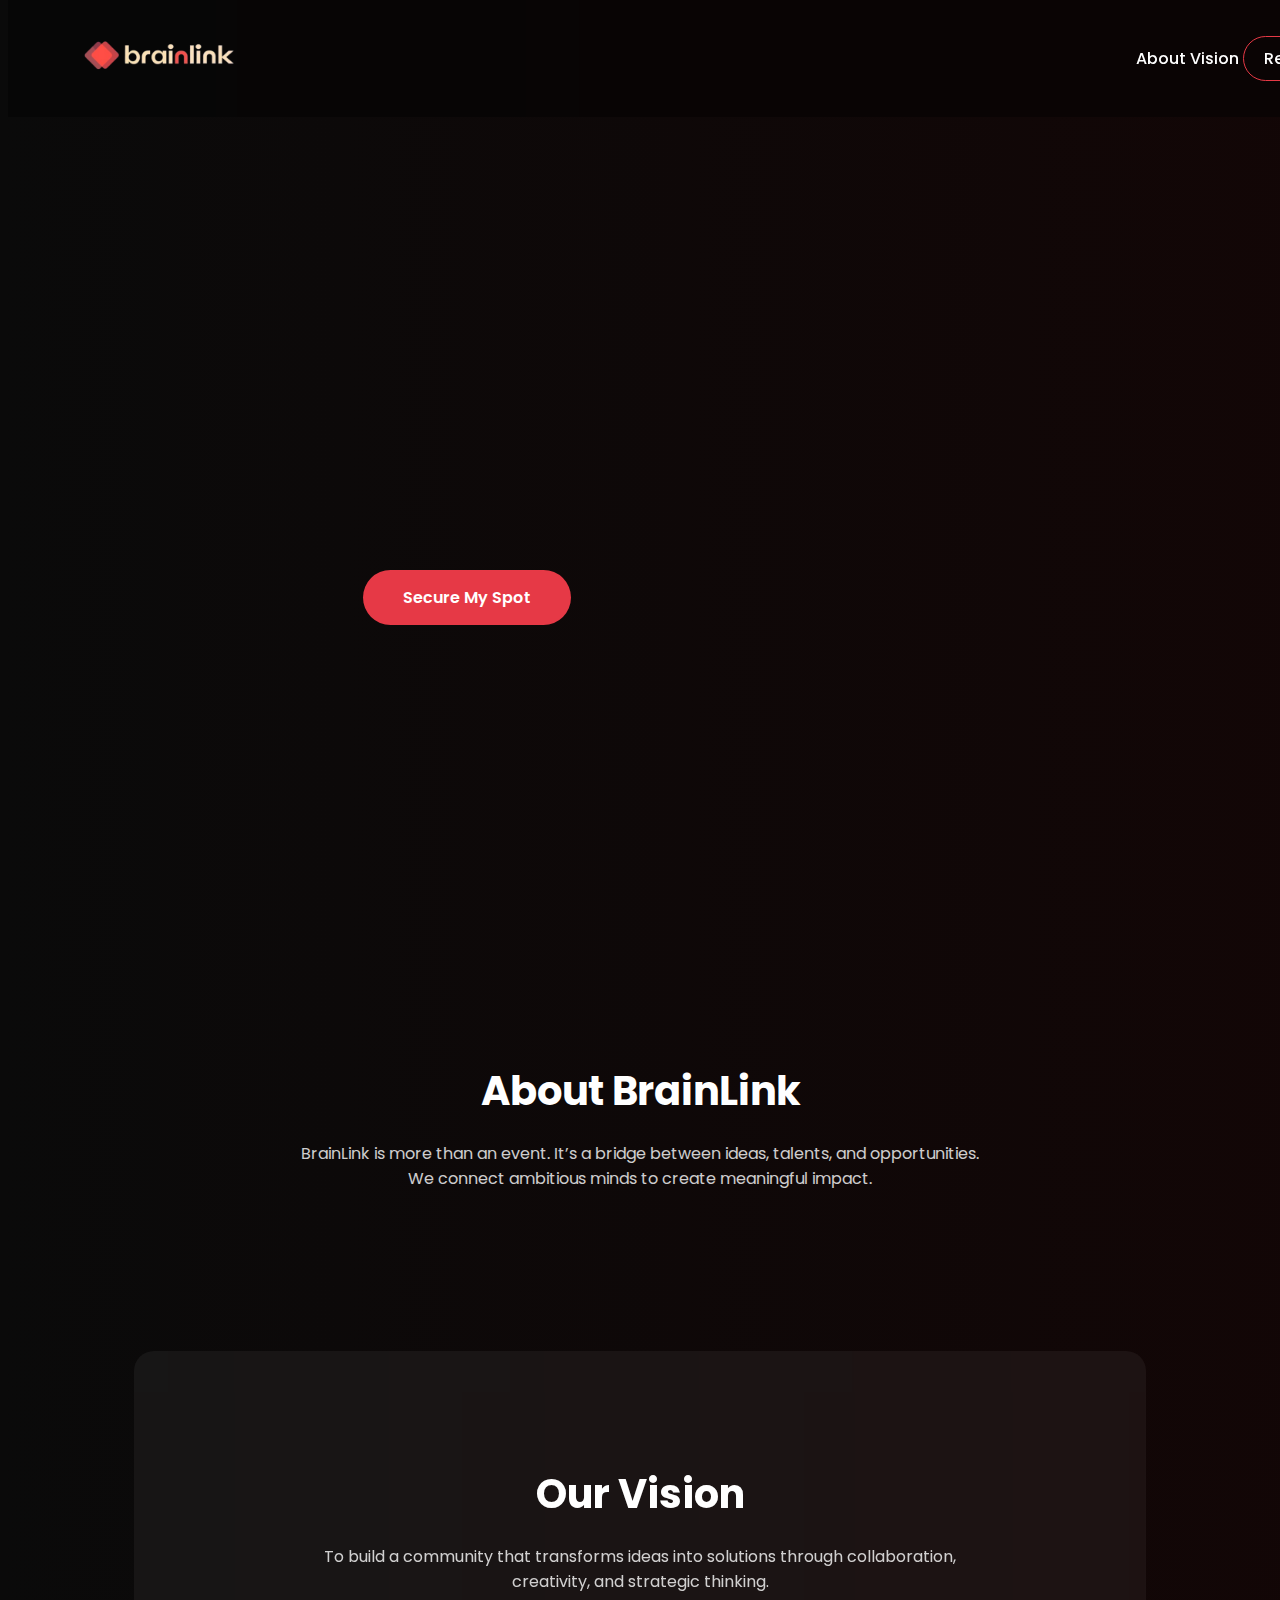
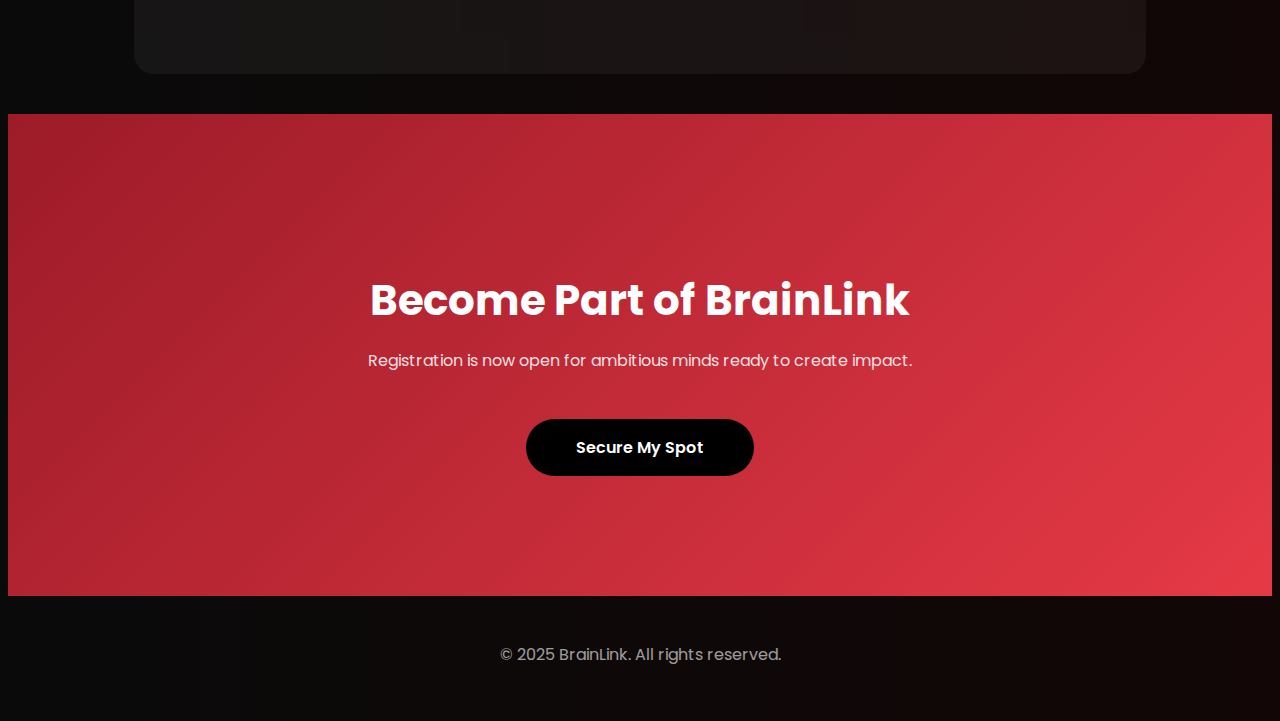
<file: index.html>
<!DOCTYPE html>
<html lang="en">
<head>
  <meta charset="UTF-8">
  <title>BrainLink | Connecting Minds</title>
  <link rel="icon"type="image/png"href="images/p.png">
  <meta name="viewport" content="width=device-width, initial-scale=1.0">
  <link rel="stylesheet" href="style.css">
  <link href="https://fonts.googleapis.com/css2?family=Poppins:wght@300;400;600;700&display=swap" rel="stylesheet">
</head>
<body>

  <!-- NAVBAR -->
  <header class="navbar">
    <a href="index.html">
      <img src="images/logo.png" alt="BrainLink Logo" class="logo-img">
    </a>
    <nav>
      <a href="#about">About</a>
      <a href="#vision">Vision</a>
      <a href="register.html" class="nav-btn">Register</a>
    </nav>
  </header>

  <!-- HERO -->
  <section class="hero">
    <div class="hero-content">
      <h1>BrainLink <br> Where Minds<br>Connect & Create</h1>
      <p>
        BrainLink is a space where business, AI, and innovation meet to solve real-world challenges.
      </p>
      <a href="register.html" class="hero-btn">Secure My Spot</a>
    </div>
  </section>

  <!-- ABOUT -->
  <section id="about" class="section slide-up hover-section">
    <h2>About BrainLink</h2>
    <p>
      BrainLink is more than an event. It’s a bridge between ideas, talents, and opportunities.
      We connect ambitious minds to create meaningful impact.
    </p>
  </section>

  <!-- VISION -->
  <section id="vision" class="section glass slide-up delay1 hover-section">
    <h2>Our Vision</h2>
    <p>
      To build a community that transforms ideas into solutions through collaboration,
      creativity, and strategic thinking.
    </p>
  </section>

  <!-- CTA REGISTER -->
  <section id="cta" class="cta-red hover-section">
    <h2>Become Part of BrainLink</h2>
    <p>
      Registration is now open for ambitious minds ready to create impact.
    </p>
    <a href="register.html" class="cta-btn-red">Secure My Spot</a>
  </section>

  <!-- FOOTER -->
  <footer>
    <p>© 2025 BrainLink. All rights reserved.</p>
  </footer>
</body>
</html>
</file>
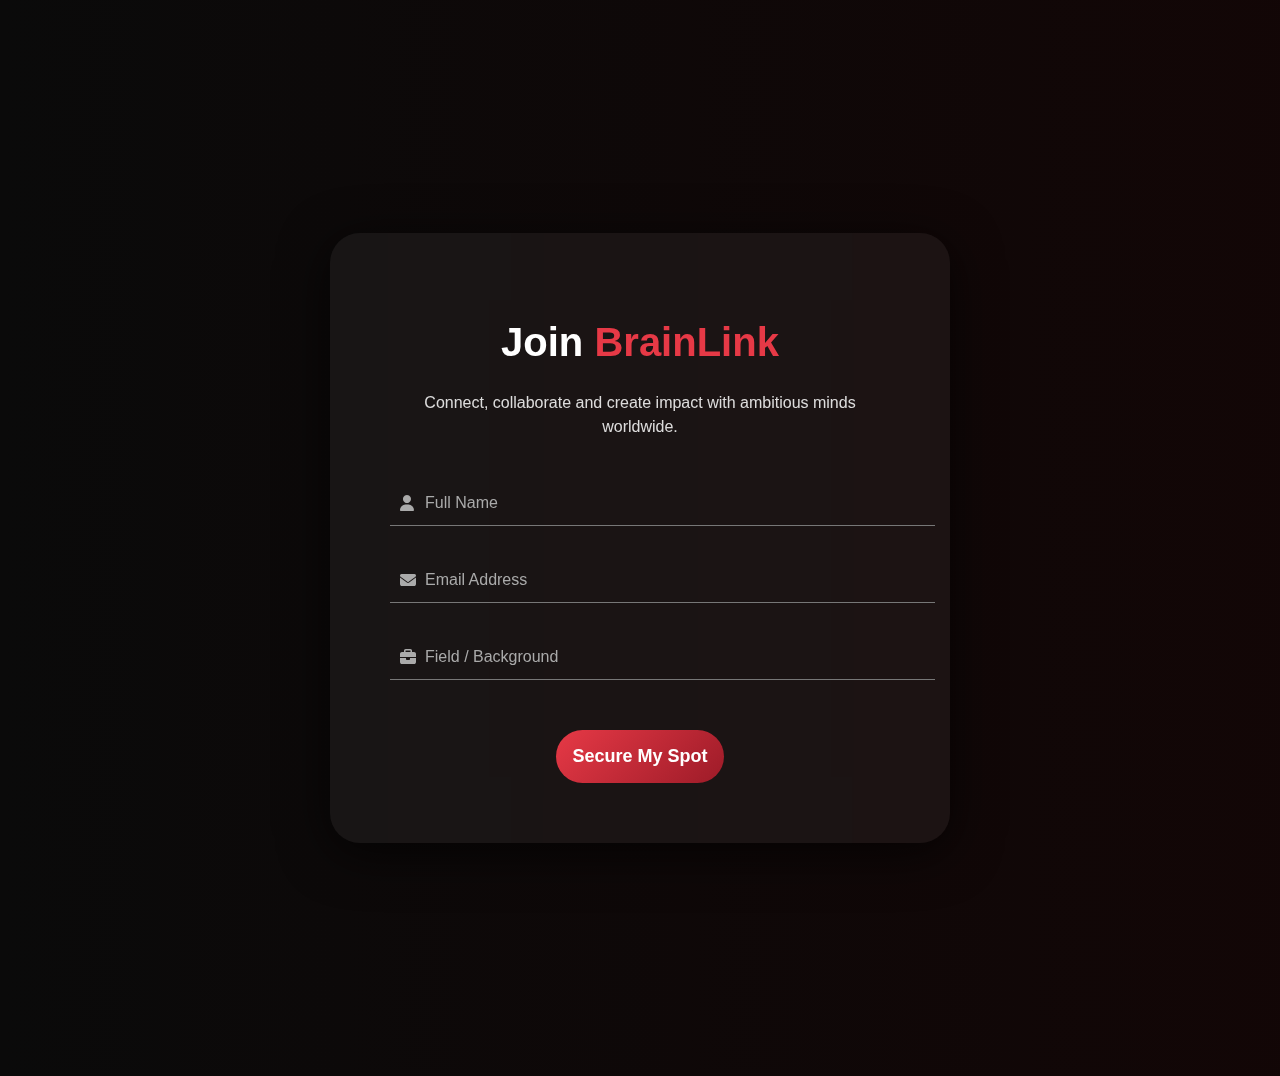
<file: register.html>
<!DOCTYPE html>
<html lang="en">
<head>
  <meta charset="UTF-8">
  <title>Register | BrainLink</title>
  <link REL="icon"type="image/png"href="images/p.png"
  <meta name="viewport" content="width=device-width, initial-scale=1.0">
  <link rel="stylesheet" href="style.css">
  <link rel="stylesheet" href="https://cdnjs.cloudflare.com/ajax/libs/font-awesome/6.4.0/css/all.min.css">
</head>
<body>

  <section class="register-hero">
    <div class="register-card">
      <h1>Join <span>BrainLink</span></h1>
      <p>Connect, collaborate and create impact with ambitious minds worldwide.</p>

      <form class="register-form">
        <div class="input-group">
          <i class="fa fa-user"></i>
          <input type="text" required>
          <label>Full Name</label>
        </div>

        <div class="input-group">
          <i class="fa fa-envelope"></i>
          <input type="email" required>
          <label>Email Address</label>
        </div>

        <div class="input-group">
          <i class="fa fa-briefcase"></i>
          <input type="text" required>
          <label>Field / Background</label>
        </div>

        <button type="submit" class="register-btn">Secure My Spot</button>
      </form>
    </div>
  </section>

</body>
</html>
</file>
<file: style.css>
:root {
  --main-red:#e63946;
  --dark-red:#9d1b28;
}

/* ===== BACKGROUND ANIMATION ===== */
body {
  animation: gradientBG 15s ease infinite;
  background: linear-gradient(270deg, #0a0a0a, #1a0000, #200000, #0a0a0a);
  background-size: 800% 800%;
  color:#fff;
  font-family:'Poppins',sans-serif;
  overflow-x:hidden;
}

@keyframes gradientBG {
  0% {background-position:0% 50%;}
  50% {background-position:100% 50%;}
  100% {background-position:0% 50%;}
}

/* NAVBAR */
.navbar{position:fixed;width:100%;top:0;padding:15px 5%;display:flex;gab:20px;justify-content:space-between;align-items:center;background:rgba(0,0,0,0.4);backdrop-filter:blur(10px);z-index:1000;}
nav a{margin:0;text-decoration:none;color:#fff;font-weight:500;transition:0.3s;}
nav a:hover{color:var(--main-red);}
.nav-btn{padding:10px 20px;border:1px solid var(--main-red);border-radius:30px;}

/* LOGO IMAGE */
.logo-img {height:50px;width:auto;transition:0.3s;}
.logo-img:hover {transform:scale(1.1);}

/* HERO */
.hero{height:100vh;display:flex;align-items:center;padding:0 8%;}
.hero-content{text-align:center;}

/* ===== HERO TEXT WHITE SMALL + ANIMATION ===== */
.hero h1 {
  font-size:48px; /* أصغر شوي */
  line-height:1.2;
  text-align:center;
  opacity:0;
  transform:translateY(30px);
  animation: heroSlide 1.5s ease forwards;
}
.hero p {
  text-align:center;
  opacity:0;
  animation: heroSlide 1.5s ease forwards;
  animation-delay:0.5s;
}
@keyframes heroSlide {
  0% {opacity:0; transform:translateY(30px);}
  100% {opacity:1; transform:translateY(0);}
}

.hero-btn{display:inline-block;padding:15px 40px;background:var(--main-red);color:#fff;border-radius:40px;text-decoration:none;font-weight:600;transition:0.4s;}
.hero-btn:hover{transform:translateY(-5px);box-shadow:0 0 25px var(--main-red);}

/* SECTIONS */
.section{padding:120px 10%;text-align:center;}
.section h2{font-size:40px;margin-bottom:20px;}
.section p{max-width:700px;margin:auto;opacity:0.8;}
.glass{background:rgba(255,255,255,0.05);backdrop-filter:blur(15px);border-radius:20px;margin:40px 10%;padding:80px;}

/* CTA RED */
.cta-red{padding:120px 10%;background:linear-gradient(135deg,var(--dark-red),var(--main-red));text-align:center;}
.cta-red h2{font-size:42px;margin-bottom:15px;}
.cta-red p{opacity:0.85;}
.cta-btn-red{display:inline-block;margin-top:30px;padding:16px 50px;background:#000;color:#fff;border-radius:50px;text-decoration:none;font-weight:600;transition:0.4s;}
.cta-btn-red:hover{transform:translateY(-6px);box-shadow:0 0 30px var(--main-red);}

/* REGISTER PAGE */
.register-hero{min-height:100vh;display:flex;align-items:center;justify-content:center;padding:80px 10%;}
.register-card{background:rgba(255,255,255,0.05);backdrop-filter:blur(25px);padding:60px;border-radius:30px;width:100%;max-width:500px;text-align:center;box-shadow:0 10px 50px rgba(0,0,0,0.7);transition:0.4s;}
.register-card:hover{box-shadow:0 15px 60px rgba(0,0,0,0.85);}
.register-card h1{font-size:40px;}
.register-card span{color:var(--main-red);}
.register-card p{margin:15px 0 40px;opacity:0.85;line-height:1.5;}
.input-group{position:relative;margin-bottom:30px;}
.input-group i{position:absolute;top:50%;left:10px;transform:translateY(-50%);color:#aaa;}
.input-group input{width:100%;padding:14px 10px 14px 35px;background:transparent;border:none;border-bottom:1px solid #777;color:#fff;font-size:16px;transition:0.4s;}
.input-group input:focus{border-bottom:2px solid var(--main-red);}
.input-group label{position:absolute;left:35px;top:50%;transform:translateY(-50%);color:#aaa;pointer-events:none;transition:0.4s;}
.input-group input:focus + label,
.input-group input:valid + label{top:-8px;font-size:12px;color:var(--main-red);}
.register-btn{margin-top:20px;padding:16px;border:none;border-radius:40px;background:linear-gradient(135deg,var(--main-red),var(--dark-red));color:#fff;font-size:18px;font-weight:600;cursor:pointer;transition:0.4s;}
.register-btn:hover{transform:translateY(-6px);box-shadow:0 0 30px var(--main-red);}

/* FOOTER */
footer{padding:30px;text-align:center;opacity:0.6;}
.logo-img {
  height:80px; 
  width:auto;
  transition:0.3s;
}
@media (max-width: 768px) {
  .navbar {
    flex-direction: column;
    align-items: center;
    gap: 15px;
  }

  .register-btn {
    width: 100%;
    text-align: center;
  }
}
@media (max-width: 768px) {
  .navbar {
    position: relative;
    flex-direction: column;
    gap: 15px;
    padding: 15px 5%;
  }

  .logo-img {
    height: 45px;
  }

  .navbar a {
    font-size: 16px;
  }
}
</file>
